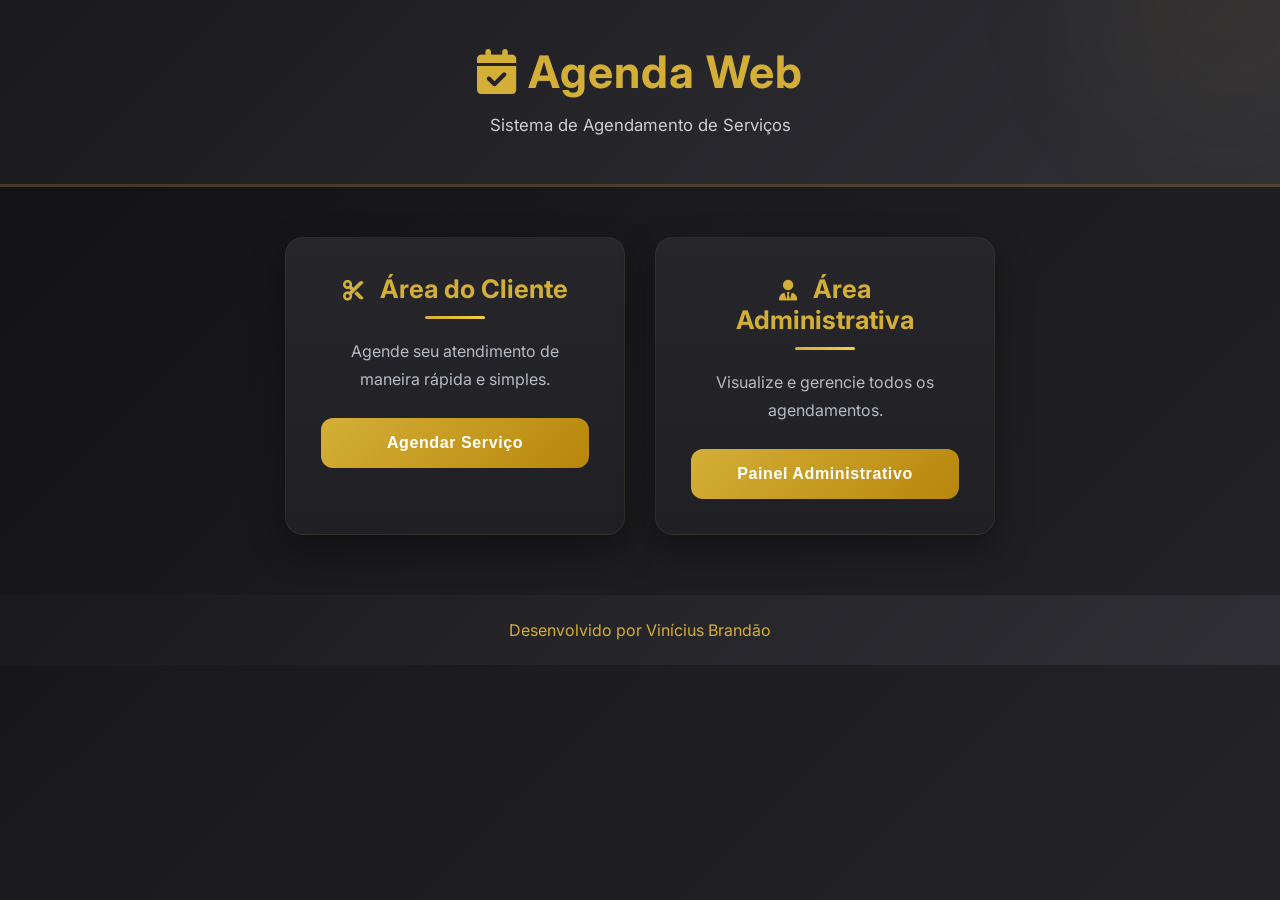
<file: index.html>
<!DOCTYPE html>
<html lang="pt-BR">

<head>

    <meta charset="UTF-8">
    <meta name="viewport" content="width=device-width, initial-scale=1.0">
    <link rel="stylesheet" href="https://cdnjs.cloudflare.com/ajax/libs/font-awesome/6.7.2/css/all.min.css">
    <link rel="preconnect" href="https://fonts.googleapis.com">
    <link rel="preconnect" href="https://fonts.gstatic.com" crossorigin>
    <link href="https://fonts.googleapis.com/css2?family=Inter:wght@300;400;500;600;700&display=swap" rel="stylesheet">
    <link rel="icon" type="image/png" href="./img/favicon-32x32.png">

    <title>Agenda Web</title>
    <link rel="stylesheet" href="./css/style.css">

</head>

<body>

    <header>

        <h1 class="logo">
            <i class="fas fa-calendar-check"></i>
            Agenda Web
        </h1>

        <p>
            Sistema de Agendamento de Serviços
        </p>

    </header>

    <main class="home">

        <div class="card-home">

            <h2>
                <i class="fa-solid fa-scissors"></i>
                Área do Cliente
            </h2>

            <p>
                Agende seu atendimento de maneira rápida e simples.
            </p>

            <a href="cliente.html">

                <button>

                    Agendar Serviço

                </button>

            </a>

        </div>

        <div class="card-home">

            <h2>
                <i class="fa-solid fa-user-tie"></i>
                Área Administrativa
            </h2>

            <p>
                Visualize e gerencie todos os agendamentos.
            </p>

            <a href="admin.html">

                <button>

                    Painel Administrativo

                </button>

            </a>

        </div>

    </main>

    <footer>

        Desenvolvido por Vinícius Brandão

    </footer>

</body>

</html>
</file>
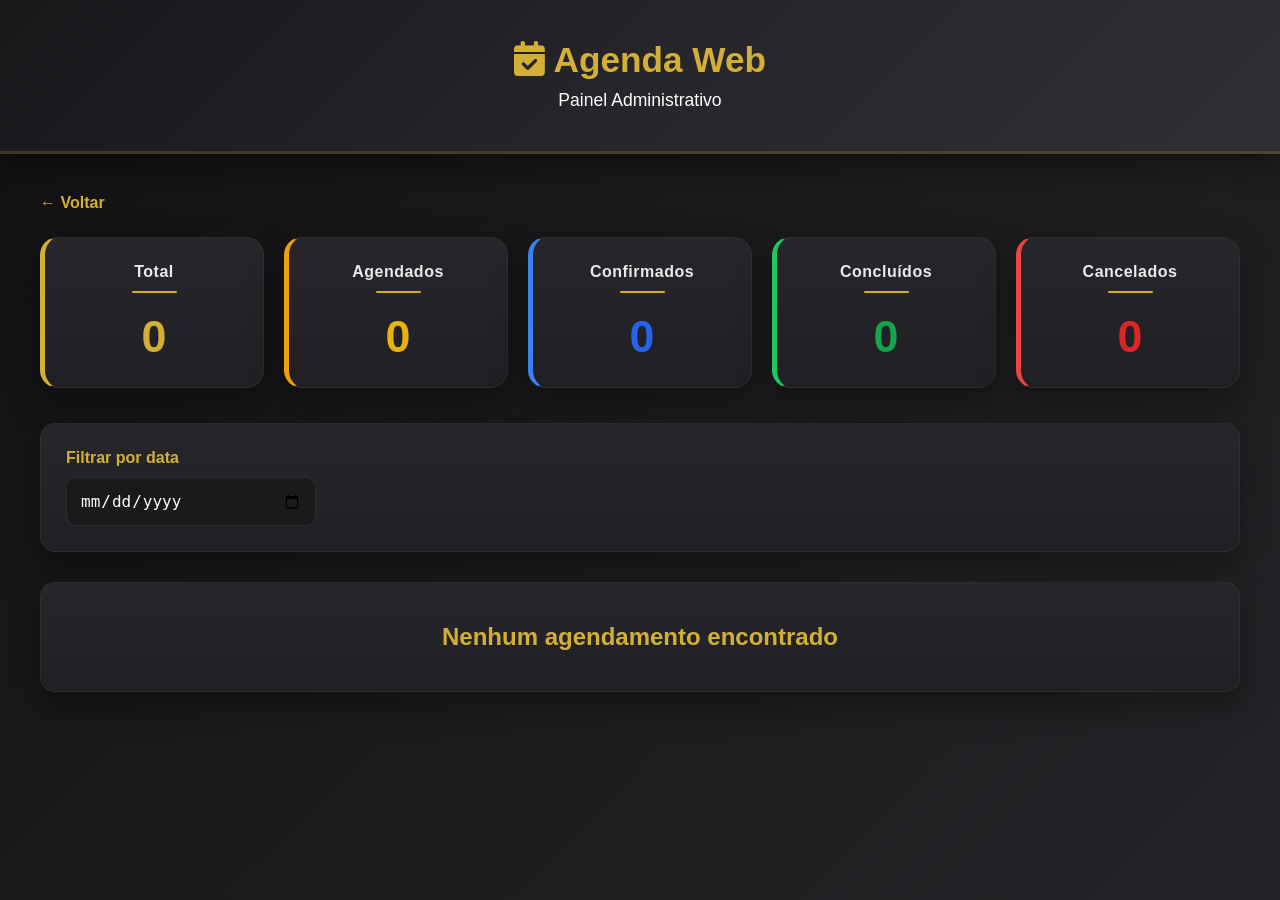
<file: admin.html>
<!DOCTYPE html>
<html lang="pt-BR">

<head>

    <meta charset="UTF-8">

    <meta name="viewport" content="width=device-width, initial-scale=1.0">
    <link rel="stylesheet" href="https://cdnjs.cloudflare.com/ajax/libs/font-awesome/6.7.2/css/all.min.css">
    <link rel="icon" type="image/png" href="./img/favicon-32x32.png">
    <title>Agenda Web - Painel Administrativo</title>

    <link rel="stylesheet" href="./css/admin.css">

</head>

<body>

    <header>

        <h1 class="logo">
            <i class="fas fa-calendar-check"></i>
            Agenda Web
        </h1>

        <p>Painel Administrativo</p>

    </header>

    <main class="container">

        <a href="index.html" class="voltar">

            ← Voltar

        </a>

        <section class="cards-dashboard">

            <div class="card-info total">

                <h3>Total</h3>

                <span id="total">0</span>

            </div>

            <div class="card-info agendados">

                <h3>Agendados</h3>

                <span id="agendados">0</span>

            </div>

            <div class="card-info confirmados">

                <h3>Confirmados</h3>

                <span id="confirmados">0</span>

            </div>

            <div class="card-info concluidos">

                <h3>Concluídos</h3>

                <span id="concluidos">0</span>

            </div>

            <div class="card-info cancelados">

                <h3>Cancelados</h3>

                <span id="cancelados">0</span>

            </div>

        </section>

        <section class="filtro">

            <label>

                Filtrar por data

            </label>

            <input type="date" id="filtroData">

        </section>

        <section class="tabela-container">

            <table>

                <thead>

                    <tr>

                        <th>Cliente</th>

                        <th>Telefone</th>

                        <th>Serviço</th>

                        <th>Data</th>

                        <th>Hora</th>

                        <th>Status</th>

                        <th>Ações</th>

                    </tr>

                </thead>

                <tbody id="listaAgendamentos">

                </tbody>

            </table>

        </section>

        <div id="semAgendamentos" class="vazio">

            <h2>

                Nenhum agendamento encontrado

            </h2>

        </div>

    </main>

    <script src="./js/storage.js"></script>

    <script src="./js/utils.js"></script>

    <script src="./js/admin.js"></script>

</body>

</html>
</file>
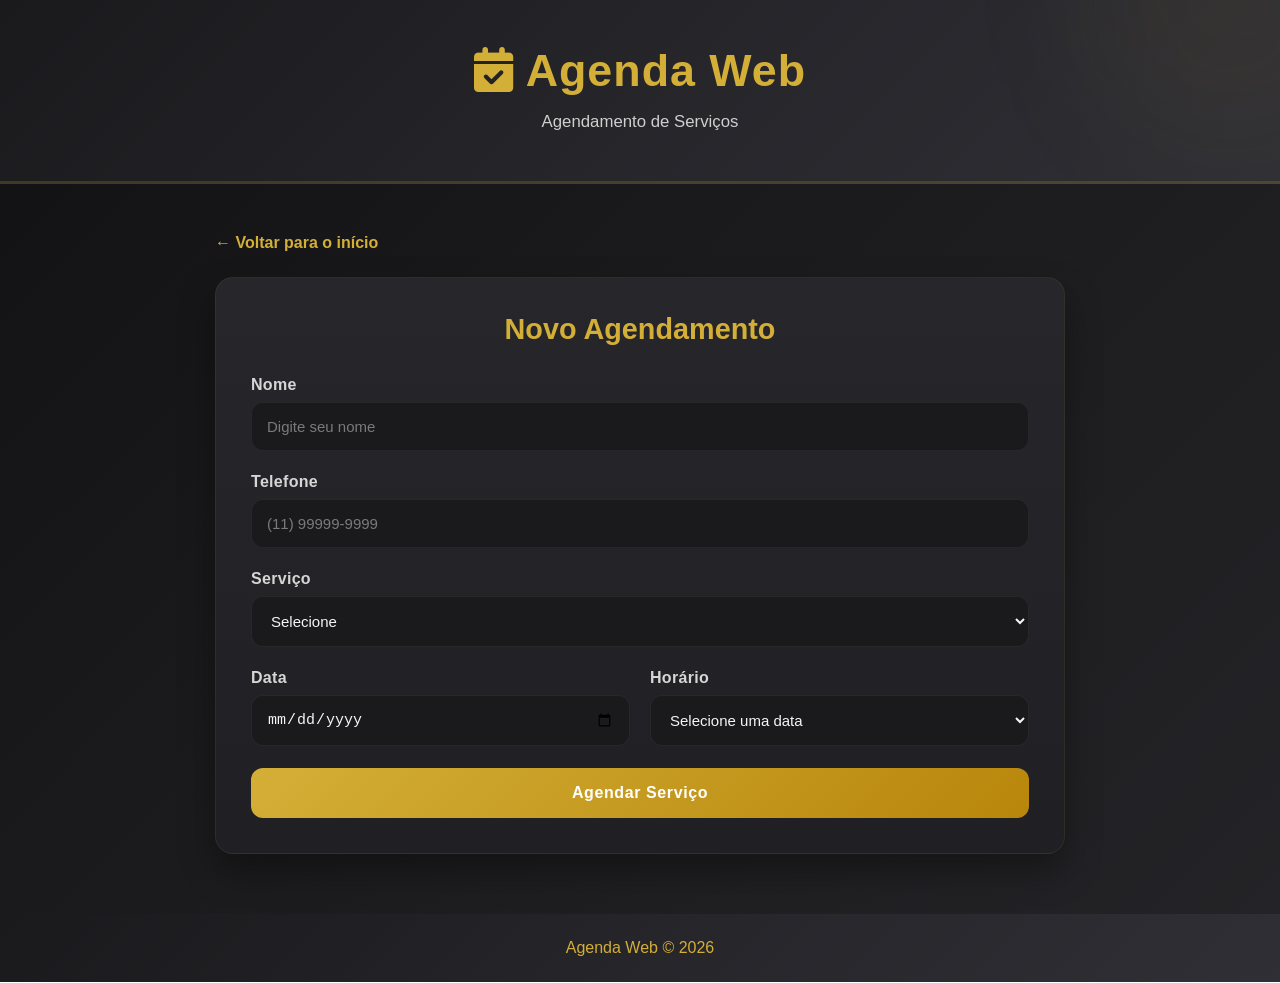
<file: cliente.html>
<!DOCTYPE html>
<html lang="pt-BR">

<head>

    <meta charset="UTF-8">

    <meta name="viewport" content="width=device-width, initial-scale=1.0">
    <link rel="stylesheet" href="https://cdnjs.cloudflare.com/ajax/libs/font-awesome/6.7.2/css/all.min.css">
    <link rel="icon" type="image/png" href="./img/favicon-32x32.png">

    <title>Agenda Web - Cliente</title>

    <link rel="stylesheet" href="./css/style.css">

</head>

<body>

    <header>

        <h1 class="logo">
            <i class="fas fa-calendar-check"></i>
            Agenda Web
        </h1>

        <p>Agendamento de Serviços</p>

    </header>

    <main class="container">

        <a href="index.html" class="voltar">

            ← Voltar para o início

        </a>

        <section class="card">

            <h2>Novo Agendamento</h2>

            <form id="formAgendamento">

                <div class="campo">

                    <label>Nome</label>

                    <input type="text" id="nome" placeholder="Digite seu nome" required>

                </div>

                <div class="campo">

                    <label>Telefone</label>

                    <input type="tel" id="telefone" maxlength="15" placeholder="(11) 99999-9999" required>

                </div>

                <div class="campo">

                    <label>Serviço</label>

                    <select id="servico" required>

                        <option value="">Selecione</option>

                        <option>Corte de Cabelo</option>

                        <option>Barba</option>

                        <option>Corte + Barba</option>

                        <option>Sobrancelha</option>

                    </select>

                </div>

                <div class="linha">

                    <div class="campo">

                        <label>Data</label>

                        <input type="date" id="data" required>

                    </div>

                    <div class="campo">

                        <label>Horário</label>

                        <select id="horario" required>

                            <option value="">

                                Selecione uma data

                            </option>
                        </select>
                    </div>
                </div>

                <button type="submit">

                    Agendar Serviço

                </button>

            </form>
        </section>

        <section id="mensagem">

        </section>

    </main>

    <footer>

        Agenda Web © 2026

    </footer>

    <script src="./js/storage.js"></script>
    <script src="./js/utils.js"></script>
    <script src="./js/app.js"></script>

</body>

</html>
</file>
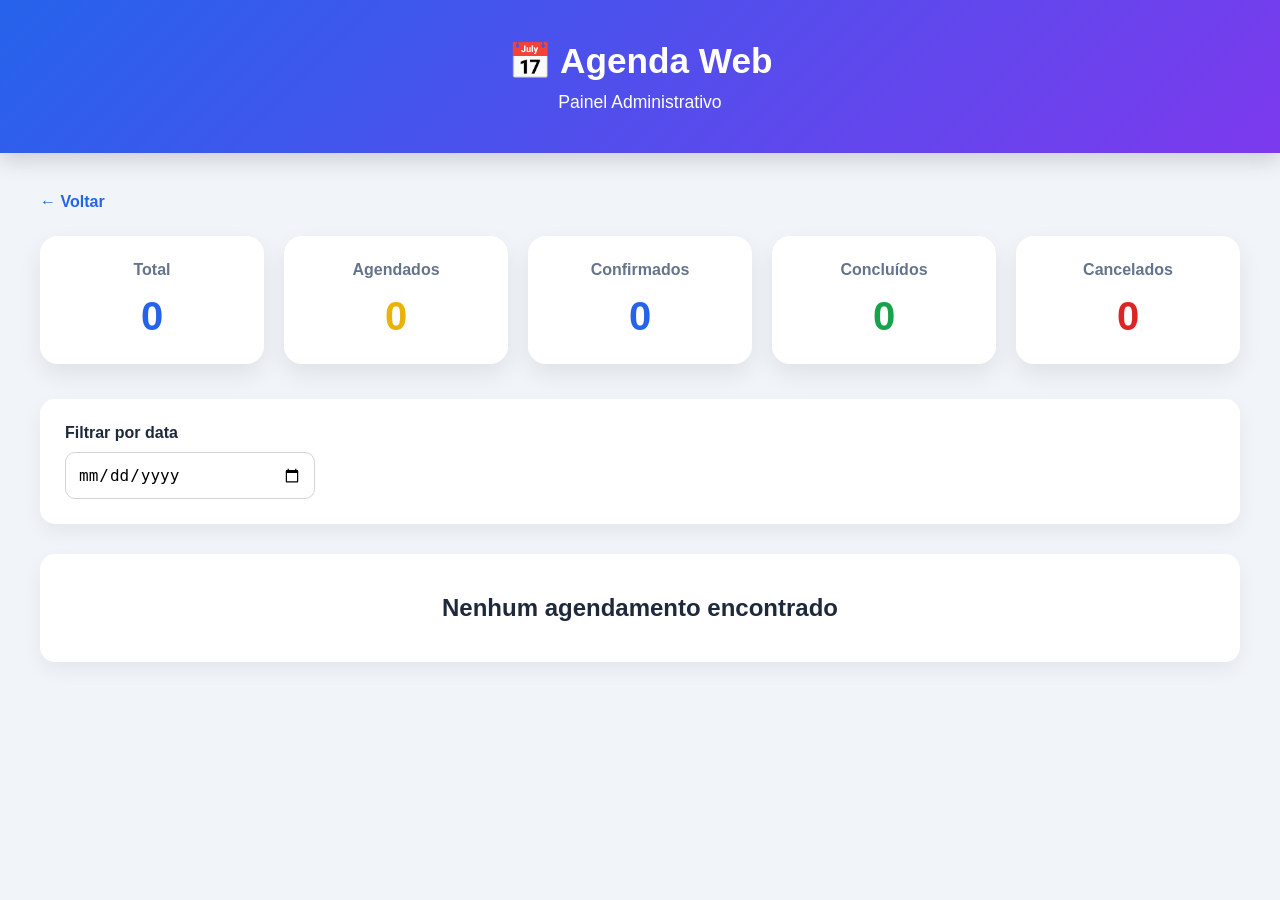
<file: agendamento-servicos/admin.html>
<!DOCTYPE html>
<html lang="pt-BR">

<head>

    <meta charset="UTF-8">

    <meta name="viewport" content="width=device-width, initial-scale=1.0">

    <title>Agenda Web - Painel Administrativo</title>

    <link rel="stylesheet" href="./css/admin.css">

</head>

<body>

<header>

    <h1>📅 Agenda Web</h1>

    <p>Painel Administrativo</p>

</header>

<main class="container">

<a href="index.html" class="voltar">

← Voltar

</a>

<section class="cards-dashboard">

    <div class="card-info">

        <h3>Total</h3>

        <span id="total">0</span>

    </div>

    <div class="card-info">

        <h3>Agendados</h3>

        <span id="agendados">0</span>

    </div>

    <div class="card-info">

        <h3>Confirmados</h3>

        <span id="confirmados">0</span>

    </div>

    <div class="card-info">

        <h3>Concluídos</h3>

        <span id="concluidos">0</span>

    </div>

    <div class="card-info">

        <h3>Cancelados</h3>

        <span id="cancelados">0</span>

    </div>

</section>

<section class="filtro">

<label>

Filtrar por data

</label>

<input
type="date"
id="filtroData">

</section>

<section class="tabela-container">

<table>

<thead>

<tr>

<th>Cliente</th>

<th>Telefone</th>

<th>Serviço</th>

<th>Data</th>

<th>Hora</th>

<th>Status</th>

<th>Ações</th>

</tr>

</thead>

<tbody id="listaAgendamentos">

</tbody>

</table>

</section>

<div id="semAgendamentos" class="vazio">

<h2>

Nenhum agendamento encontrado

</h2>

</div>

</main>

<script src="./js/storage.js"></script>

<script src="./js/utils.js"></script>

<script src="./js/admin.js"></script>

</body>

</html>
</file>
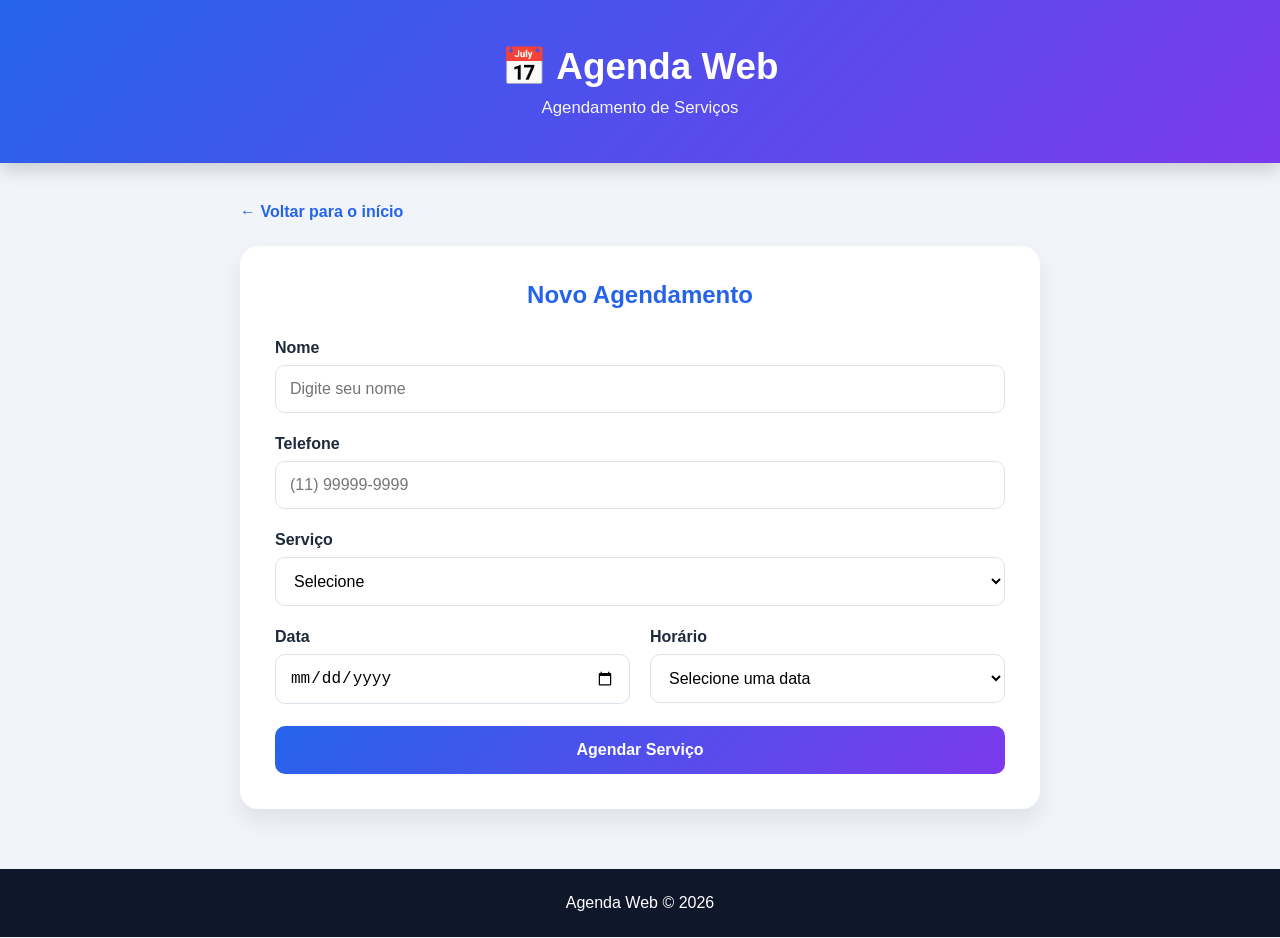
<file: agendamento-servicos/cliente.html>
<!DOCTYPE html>
<html lang="pt-BR">

<head>

    <meta charset="UTF-8">

    <meta name="viewport" content="width=device-width, initial-scale=1.0">

    <title>Agenda Web - Cliente</title>

    <link rel="stylesheet" href="./css/style.css">

</head>

<body>

<header>

    <h1>📅 Agenda Web</h1>

    <p>Agendamento de Serviços</p>

</header>

<main class="container">

    <a href="index.html" class="voltar">

        ← Voltar para o início

    </a>

    <section class="card">

        <h2>Novo Agendamento</h2>

        <form id="formAgendamento">

            <div class="campo">

                <label>Nome</label>

                <input
                    type="text"
                    id="nome"
                    placeholder="Digite seu nome"
                    required>

            </div>

            <div class="campo">

                <label>Telefone</label>

                <input
                    type="tel"
                    id="telefone"
                    maxlength="15"
                    placeholder="(11) 99999-9999"
                    required>

            </div>

            <div class="campo">

                <label>Serviço</label>

                <select id="servico" required>

                    <option value="">Selecione</option>

                    <option>Corte de Cabelo</option>

                    <option>Barba</option>

                    <option>Corte + Barba</option>

                    <option>Sobrancelha</option>

                </select>

            </div>

            <div class="linha">

                <div class="campo">

                    <label>Data</label>

                    <input
                        type="date"
                        id="data"
                        required>

                </div>

                <div class="campo">

                    <label>Horário</label>

                    <select id="horario" required>

                        <option value="">

                            Selecione uma data

                        </option>

                    </select>

                </div>

            </div>

            <button type="submit">

                Agendar Serviço

            </button>

        </form>

    </section>

    <section id="mensagem">

    </section>

</main>

<footer>

    Agenda Web © 2026

</footer>

<script src="./js/storage.js"></script>

<script src="./js/utils.js"></script>

<script src="./js/app.js"></script>

</body>

</html>
</file>
<file: css/style.css>
* {
    margin: 0;
    padding: 0;
    box-sizing: border-box;
}

body {
    font-family: 'Inter', sans-serif;
    background: linear-gradient(135deg, #111113 0%, #1B1B1D 45%, #242428 100%);
    color: #EAEAEA;
    min-height: 100vh;

}


header {

    background: linear-gradient(135deg, #1A1A1D, #25252A, #2F2F35);
    color: #fff;
    text-align: center;
    padding: 45px 20px;
    border-bottom: 3px solid rgba(212, 175, 55, .20);
    position: relative;
    overflow: hidden;

}

header::before {

    content: "";
    position: absolute;
    width: 300px;
    height: 300px;
    border-radius: 50%;
    background: rgba(212, 175, 55, .05);
    top: -150px;
    right: -100px;
    filter: blur(60px);

}

header h1 {

    font-size: 2.8rem;
    font-weight: 700;
    letter-spacing: 1px;
    margin-bottom: 12px;
    color: #D4AF37;

}

header p {

    font-size: 1.05rem;
    color: #CFCFCF;
    max-width: 700px;
    margin: 0 auto;
    line-height: 28px;
}

/* =========================
   HOME
========================= */

.home {

    width: 90%;
    max-width: 1100px;
    margin: 50px auto;
    display: flex;
    justify-content: center;
    gap: 30px;
    flex-wrap: wrap;
}

.card-home {

    background: linear-gradient(180deg, #26262B 0%, #202024 100%);
    width: 340px;
    padding: 35px;
    border-radius: 18px;
    text-align: center;
    border: 1px solid rgba(212, 175, 55, .08);
    box-shadow: 0 15px 35px rgba(0, 0, 0, .35);
    transition: all .35s ease
}

.card-home:hover {

    transform: translateY(-8px) scale(1.02);
    border-color: #D4AF37;
    box-shadow: 0 20px 40px rgba(0, 0, 0, .45), 0 0 18px rgba(212, 175, 55, .18);
}

.card-home h2 {

    margin-bottom: 18px;
    color: #D4AF37;
    font-size: 1.6rem;
    font-weight: 700;

}

.card-home h2::after {

    content: "";
    display: block;
    width: 60px;
    height: 3px;
    margin: 12px auto 0;
    border-radius: 10px;
    background: linear-gradient(90deg, #D4AF37, #F4D03F);
}

.card-home p {

    color: #B7BBC5;
    line-height: 28px;
    margin-bottom: 25px;
}



.container {

    width: 90%;
    max-width: 850px;
    margin: 50px auto;
}

.card {

    background: linear-gradient(180deg, #26262B, #202024);
    border-radius: 18px;
    padding: 35px;
    border: 1px solid rgba(212, 175, 55, .08);
    box-shadow: 0 18px 35px rgba(0, 0, 0, .35);
}

.card h2 {

    text-align: center;
    color: #D4AF37;
    margin-bottom: 30px;
    font-size: 1.8rem;
}

/* =========================
   FORMULÁRIO
========================= */

.campo {

    display: flex;
    flex-direction: column;
    margin-bottom: 22px;
}

label {

    margin-bottom: 8px;
    font-weight: 600;
    color: #D6D6D6;
    letter-spacing: .3px;
}

input,
select {

    width: 100%;
    padding: 15px;
    border: 1px solid rgba(255, 255, 255, .06);
    border-radius: 12px;
    background: #1A1A1D;
    color: #F5F5F5;
    font-size: 15px;
    transition: all .30s ease;
}

input:focus,
select:focus {

    outline: none;
    border-color: #D4AF37;
    box-shadow: 0 0 0 3px rgba(212, 175, 55, .15)
}

input::placeholder {

    color: #7A7A7A;
}



.linha {

    display: flex;
    gap: 20px;
}

.linha .campo {

    flex: 1;
}



button {

    width: 100%;
    padding: 16px;
    border: none;
    border-radius: 12px;
    background: linear-gradient(135deg, #D4AF37, #B8860B);
    color: #fff;
    font-size: 16px;
    font-weight: 600;
    letter-spacing: .6px;
    cursor: pointer;
    transition: all .35s ease;
}

button:hover {

    transform: translateY(-3px);
    filter: brightness(1.05);
    box-shadow: 0 12px 28px rgba(212, 175, 55, .35);
}

button:active {

    transform: scale(.98);
}


/* =========================
   LINK VOLTAR
========================= */

.voltar {

    display: inline-block;
    margin-bottom: 25px;
    color: #D4AF37;
    text-decoration: none;
    font-weight: 600;
    transition: .3s;
}

.voltar:hover {

    color: #f4c52b9e;
}

/* =========================
   CONFIRMAÇÃO
========================= */

.sucesso {

    margin-top: 30px;
    background: linear-gradient(135deg, #1A1A1D, #25252A, #2F2F35);
    border-left: 6px solid #D4AF37;
    border-radius: 15px;
    padding: 25px;
    box-shadow: 0 8px 18px rgba(0, 0, 0, .06);
}

.sucesso h3 {

    color: #15803d;
    margin-bottom: 15px;
}

.sucesso p {

    margin-bottom: 8px;
}

/* =========================
   FOOTER
========================= */

footer {

    margin-top: 60px;
    background: linear-gradient(135deg, #1A1A1D, #25252A, #2F2F35);
    color: #D4AF37;
    text-align: center;
    padding: 25px;
}

/* =========================
   RESPONSIVO
========================= */

@media(max-width:768px) {

    .linha {

        flex-direction: column;
        gap: 0;
    }

    .card {

        padding: 25px;
    }

    header h1 {

        font-size: 1.9rem;
    }

    .card-home {

        width: 100%;
    }

    .sucesso {
        background: linear-gradient(135deg, #1A1A1D, #25252A, #2F2F35);
    }
}

.card-home h2 i {

    margin-right: 10px;
    color: #D4AF37;
    font-size: 1.3rem;

}

.container {

    animation: aparecer .6s ease;
}


@keyframes aparecer {

    from {
        opacity: 0;
        transform: translateY(15px);
    }

    to {
        opacity: 1;
        transform: translateY(0);
    }

}
</file>
<file: css/admin.css>
* {
    margin: 0;
    padding: 0;
    box-sizing: border-box;
}


body {

    font-family: 'Inter', Arial, Helvetica, sans-serif;
    background: linear-gradient(135deg, #111113, #1B1B1D, #242428);
    color: #EAEAEA;
    min-height: 100vh;
}


header {

    background: linear-gradient(135deg, #18181B, #25252A, #2F2F35);
    color: white;
    text-align: center;
    padding: 40px 20px;
    border-bottom: 3px solid rgba(212, 175, 55, .20);
    box-shadow: 0 12px 30px rgba(0, 0, 0, .40);
}


header h1 {

    font-size: 2.2rem;
    color: #D4AF37;
    margin-bottom: 10px;
}


header p {

    font-size: 1.1rem;
}



.container {

    width: 95%;
    max-width: 1200px;
    margin: 40px auto;
}



.voltar {

    display: inline-block;
    margin-bottom: 25px;
    color: #D4AF37;
    text-decoration: none;
    font-weight: bold;
}


.voltar:hover {

    color: #f4c52b9e;
}



/* =========================
   DASHBOARD
========================= */


.cards-dashboard {

    display: grid;
    grid-template-columns: repeat(auto-fit, minmax(200px, 1fr));
    gap: 20px;
    margin-bottom: 35px;
}


.card-info {

    background: linear-gradient(180deg, #26262B, #202024);
    padding: 25px;
    border-radius: 18px;
    text-align: center;
    border: 1px solid rgba(212, 175, 55, .08);
    box-shadow: 0 15px 35px rgba(0, 0, 0, .35);
    transition: .35s;
}


.card-info:hover {

    transform: translateY(-6px);
    border-color: #D4AF37;
    box-shadow: 0 20px 40px rgba(0, 0, 0, .45),
        0 0 15px rgba(212, 175, 55, .15);

}


.card-info h3 {

    color: #EAEAEA;
    margin-bottom: 18px;
    font-size: 1rem;
    font-weight: 600;
    letter-spacing: .5px;

}


.card-info span {

    display: block;
    margin-top: 10px;
    font-size: 2.8rem;
    font-weight: 700;
    color: #D4AF37;

}



.card-info:nth-child(2) span {

    color: #eab308;
}


.card-info:nth-child(3) span {

    color: #2563eb;
}


.card-info:nth-child(4) span {

    color: #16a34a;
}


.card-info:nth-child(5) span {

    color: #dc2626;
}



/* =========================
   FILTRO
========================= */


.filtro {

    background: linear-gradient(180deg, #26262B, #202024);
    padding: 25px;
    border-radius: 15px;
    margin-bottom: 30px;
    border: 1px solid rgba(212, 175, 55, .08);
    box-shadow: 0 15px 30px rgba(0, 0, 0, .35);
}


.filtro label {

    display: block;
    font-weight: 600;
    margin-bottom: 10px;
    color: #D4AF37;
}


.filtro input {

    padding: 13px;
    border: 1px solid rgba(255, 255, 255, .08);
    border-radius: 10px;
    width: 250px;
    font-size: 16px;
    background: #1A1A1D;
    color: #fff;
    transition: .3s;
}

.filtro input:focus {

    outline: none;
    border-color: #D4AF37;
    box-shadow: 0 0 12px rgba(212, 175, 55, .20);
}



.tabela-container {

    background: linear-gradient(180deg, #26262B, #202024);
    border-radius: 15px;
    padding: 20px;
    overflow-x: auto;
    border: 1px solid rgba(212, 175, 55, .08);
    box-shadow: 0 15px 35px rgba(0, 0, 0, .35);
}


table {

    width: 100%;
    border-collapse: collapse;
}


thead {

    background: linear-gradient(135deg, #D4AF37, #B8860B);
    color: #fff;
}


th {

    padding: 15px;
    text-align: center;
    font-weight: 600;
    letter-spacing: .4px;
}


th {

    padding: 15px;
    text-align: center;
    font-weight: 600;
    letter-spacing: .4px;
}


tbody tr:hover {

    background: rgba(212, 175, 55, .08);
}



/* =========================
   STATUS
========================= */


select {

    padding: 10px;
    border-radius: 10px;
    border: 1px solid rgba(255, 255, 255, .08);
    background: #1A1A1D;
    color: #fff;
    cursor: pointer;
    transition: .3s;
}

select:focus {

    outline: none;
    border-color: #D4AF37;
    box-shadow: 0 0 12px rgba(212, 175, 55, .20);
}


/* =========================
   BOTÃO EXCLUIR
========================= */


.btn-excluir {

    background: linear-gradient(135deg, #DC2626, #991B1B);
    color: white;
    border: none;
    padding: 9px 16px;
    border-radius: 10px;
    cursor: pointer;
    font-weight: 600;
    transition: .3s;
}


.btn-excluir:hover {

    transform: translateY(-2px);
    box-shadow: 0 8px 18px rgba(220, 38, 38, .30);
}


/* =========================
   SEM AGENDAMENTOS
========================= */


.vazio {

    background: linear-gradient(180deg, #26262B, #202024);
    padding: 40px;
    border-radius: 15px;
    text-align: center;
    margin-top: 30px;
    border: 1px solid rgba(212, 175, 55, .08);
    box-shadow: 0 15px 30px rgba(0, 0, 0, .35);
}

.vazio h2 {

    color: #D4AF37;
}


/* =========================
   RESPONSIVO
========================= */


@media(max-width:768px) {


    header h1 {

        font-size: 1.8rem;
    }


    .filtro input {

        width: 100%;
    }


    th,
    td {

        padding: 10px;
        font-size: 14px;
    }
}

.total {

    border-left: 5px solid #D4AF37;

}

.agendados {

    border-left: 5px solid #F59E0B;

}

.confirmados {

    border-left: 5px solid #3B82F6;

}

.concluidos {

    border-left: 5px solid #22C55E;

}

.cancelados {

    border-left: 5px solid #EF4444;

}

.card-info h3::after {

    content: "";
    display: block;
    width: 45px;
    height: 2px;
    margin: 10px auto 0;
    background: #D4AF37;
    border-radius: 10px;

}
</file>
<file: agendamento-servicos/css/admin.css>
/* =========================
   RESET
========================= */

*{
    margin:0;
    padding:0;
    box-sizing:border-box;
}


body{

    font-family:Arial, Helvetica, sans-serif;

    background:#f1f5f9;

    color:#1e293b;

}


/* =========================
   HEADER
========================= */


header{

    background:linear-gradient(135deg,#2563eb,#7c3aed);

    color:white;

    text-align:center;

    padding:40px 20px;

    box-shadow:0 8px 20px rgba(0,0,0,.15);

}


header h1{

    font-size:2.2rem;

    margin-bottom:10px;

}


header p{

    font-size:1.1rem;

}


/* =========================
   CONTAINER
========================= */


.container{

    width:95%;

    max-width:1200px;

    margin:40px auto;

}


/* =========================
   VOLTAR
========================= */


.voltar{

    display:inline-block;

    margin-bottom:25px;

    color:#2563eb;

    text-decoration:none;

    font-weight:bold;

}


.voltar:hover{

    color:#7c3aed;

}



/* =========================
   DASHBOARD
========================= */


.cards-dashboard{

    display:grid;

    grid-template-columns:repeat(auto-fit,minmax(200px,1fr));

    gap:20px;

    margin-bottom:35px;

}


.card-info{

    background:white;

    padding:25px;

    border-radius:18px;

    text-align:center;

    box-shadow:0 10px 25px rgba(0,0,0,.08);

    transition:.3s;

}


.card-info:hover{

    transform:translateY(-5px);

}


.card-info h3{

    color:#64748b;

    margin-bottom:15px;

    font-size:1rem;

}


.card-info span{

    font-size:2.5rem;

    font-weight:bold;

    color:#2563eb;

}


/* Cores dos cards */


.card-info:nth-child(2) span{

    color:#eab308;

}


.card-info:nth-child(3) span{

    color:#2563eb;

}


.card-info:nth-child(4) span{

    color:#16a34a;

}


.card-info:nth-child(5) span{

    color:#dc2626;

}



/* =========================
   FILTRO
========================= */


.filtro{

    background:white;

    padding:25px;

    border-radius:15px;

    margin-bottom:30px;

    box-shadow:0 8px 20px rgba(0,0,0,.06);

}


.filtro label{

    display:block;

    font-weight:bold;

    margin-bottom:10px;

}


.filtro input{

    padding:12px;

    border:1px solid #d1d5db;

    border-radius:10px;

    width:250px;

    font-size:16px;

}


.filtro input:focus{

    outline:none;

    border-color:#2563eb;

}


/* =========================
   TABELA
========================= */


.tabela-container{

    background:white;

    border-radius:15px;

    padding:20px;

    overflow-x:auto;

    box-shadow:0 10px 25px rgba(0,0,0,.08);

}


table{

    width:100%;

    border-collapse:collapse;

}


thead{

    background:#2563eb;

    color:white;

}


th{

    padding:15px;

    text-align:center;

}


td{

    padding:15px;

    text-align:center;

    border-bottom:1px solid #e5e7eb;

}


tbody tr:hover{

    background:#f8fafc;

}



/* =========================
   STATUS
========================= */


select{

    padding:8px;

    border-radius:8px;

    border:1px solid #d1d5db;

}


/* =========================
   BOTÃO EXCLUIR
========================= */


.btn-excluir{

    background:#dc2626;

    color:white;

    border:none;

    padding:8px 14px;

    border-radius:8px;

    cursor:pointer;

}


.btn-excluir:hover{

    background:#b91c1c;

}


/* =========================
   SEM AGENDAMENTOS
========================= */


.vazio{

    background:white;

    padding:40px;

    border-radius:15px;

    text-align:center;

    margin-top:30px;

    box-shadow:0 8px 20px rgba(0,0,0,.06);

}


/* =========================
   RESPONSIVO
========================= */


@media(max-width:768px){


    header h1{

        font-size:1.8rem;

    }


    .filtro input{

        width:100%;

    }


    th,
    td{

        padding:10px;

        font-size:14px;

    }


}
</file>
<file: agendamento-servicos/css/style.css>
/* =========================
   RESET
========================= */

*{
    margin:0;
    padding:0;
    box-sizing:border-box;
}

body{

    font-family:Arial, Helvetica, sans-serif;

    background:#f1f5f9;

    color:#1e293b;

}

/* =========================
   HEADER
========================= */

header{

    background:linear-gradient(135deg,#2563eb,#7c3aed);

    color:#fff;

    text-align:center;

    padding:45px 20px;

    box-shadow:0 6px 18px rgba(0,0,0,.18);

}

header h1{

    font-size:2.3rem;

    margin-bottom:10px;

}

header p{

    font-size:1.05rem;

    opacity:.95;

}

/* =========================
   HOME
========================= */

.home{

    width:90%;

    max-width:1100px;

    margin:50px auto;

    display:flex;

    justify-content:center;

    gap:30px;

    flex-wrap:wrap;

}

.card-home{

    background:#fff;

    width:340px;

    padding:35px;

    border-radius:18px;

    text-align:center;

    box-shadow:0 10px 25px rgba(0,0,0,.08);

    transition:.3s;

}

.card-home:hover{

    transform:translateY(-8px);

    box-shadow:0 18px 35px rgba(37,99,235,.20);

}

.card-home h2{

    margin-bottom:18px;

    color:#2563eb;

}

.card-home p{

    color:#64748b;

    line-height:24px;

    margin-bottom:25px;

}

/* =========================
   CONTAINER
========================= */

.container{

    width:90%;

    max-width:800px;

    margin:40px auto;

}

/* =========================
   CARD
========================= */

.card{

    background:#fff;

    border-radius:18px;

    padding:35px;

    box-shadow:0 12px 25px rgba(0,0,0,.08);

}

.card h2{

    text-align:center;

    color:#2563eb;

    margin-bottom:30px;

}

/* =========================
   FORMULÁRIO
========================= */

.campo{

    display:flex;

    flex-direction:column;

    margin-bottom:22px;

}

label{

    margin-bottom:8px;

    font-weight:bold;

}

input,
select{

    padding:14px;

    border:1px solid #dbe3ea;

    border-radius:10px;

    font-size:16px;

    transition:.25s;

    background:#fff;

}

input:focus,
select:focus{

    outline:none;

    border-color:#2563eb;

    box-shadow:0 0 0 3px rgba(37,99,235,.18);

}

/* =========================
   LINHA
========================= */

.linha{

    display:flex;

    gap:20px;

}

.linha .campo{

    flex:1;

}

/* =========================
   BOTÃO
========================= */

button{

    width:100%;

    border:none;

    padding:15px;

    border-radius:10px;

    background:linear-gradient(135deg,#2563eb,#7c3aed);

    color:#fff;

    font-size:16px;

    font-weight:bold;

    cursor:pointer;

    transition:.3s;

}

button:hover{

    transform:translateY(-2px);

    box-shadow:0 8px 20px rgba(37,99,235,.35);

}

/* =========================
   LINK VOLTAR
========================= */

.voltar{

    display:inline-block;

    margin-bottom:25px;

    text-decoration:none;

    color:#2563eb;

    font-weight:bold;

}

.voltar:hover{

    color:#7c3aed;

}

/* =========================
   CONFIRMAÇÃO
========================= */

.sucesso{

    margin-top:30px;

    background:#ecfdf5;

    border-left:6px solid #22c55e;

    border-radius:15px;

    padding:25px;

    box-shadow:0 8px 18px rgba(0,0,0,.06);

}

.sucesso h3{

    color:#15803d;

    margin-bottom:15px;

}

.sucesso p{

    margin-bottom:8px;

}

/* =========================
   FOOTER
========================= */

footer{

    margin-top:60px;

    background:#0f172a;

    color:#fff;

    text-align:center;

    padding:25px;

}

/* =========================
   RESPONSIVO
========================= */

@media(max-width:768px){

    .linha{

        flex-direction:column;

        gap:0;

    }

    .card{

        padding:25px;

    }

    header h1{

        font-size:1.9rem;

    }

    .card-home{

        width:100%;

    }

}
</file>
